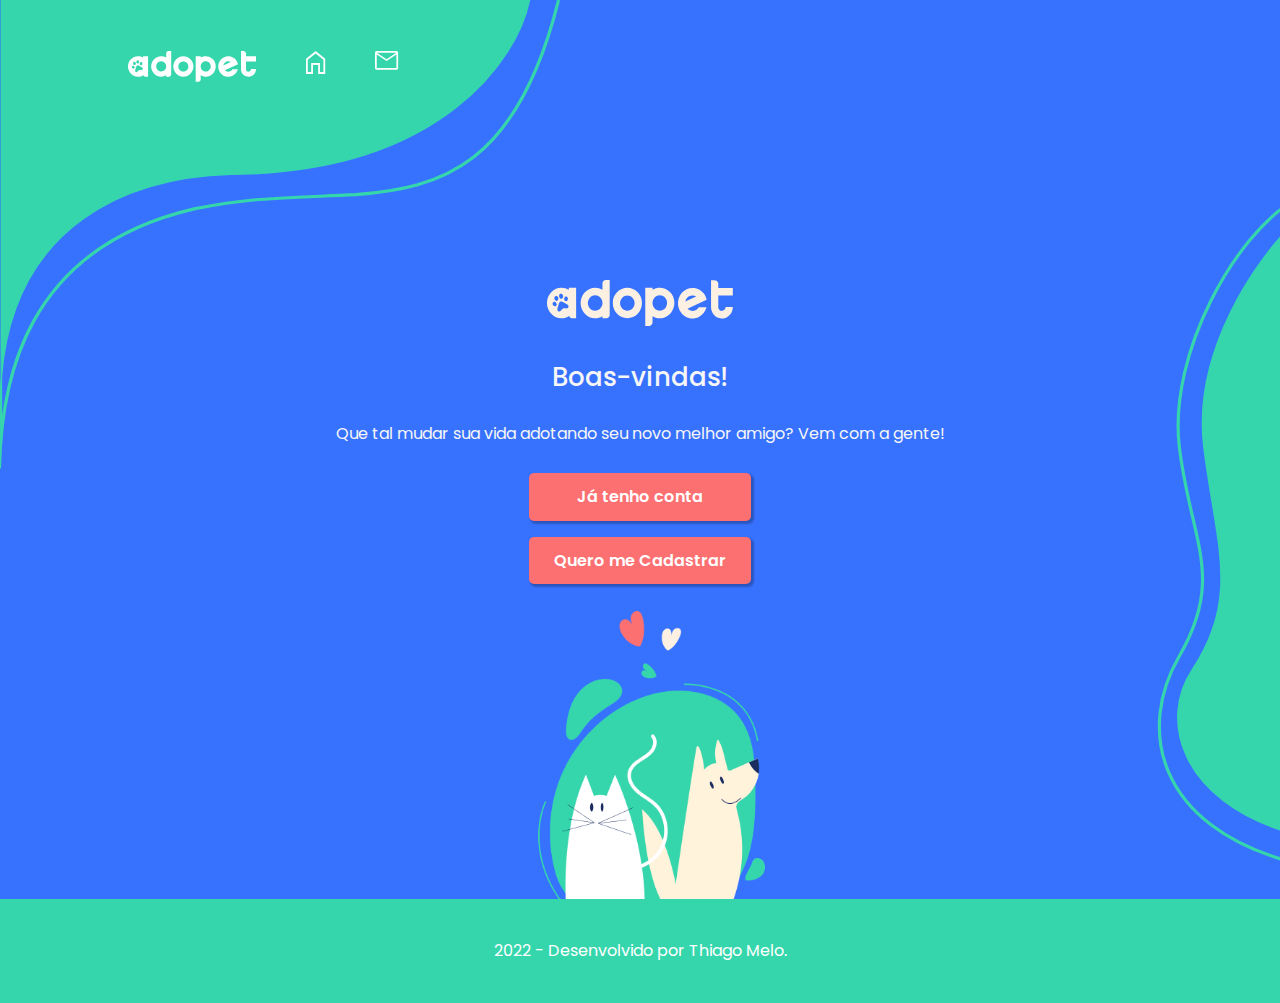
<file: index.html>
<!DOCTYPE html>
    <html lang="pt-br">
    <head>
        <meta charset="UTF-8">
        <meta http-equiv="X-UA-Compatible" content="IE=edge">
        <meta name="viewport" content="width=device-width, initial-scale=1.0">
        <link rel="stylesheet" href="./assets/css/reset.css">
        <link rel="stylesheet" href="./assets/css/global.css">
        <link rel="stylesheet" href="./assets/css/home-page-styles.css">
        <link rel="stylesheet" href="./assets/css/components/footer.css">
        <link rel="stylesheet" href="./assets/css/components/header.css">
        <link rel="stylesheet" href="./assets/css/components/botoes.css">
        <link rel="icon" type="image.svg" href="./assets/img/icon/Logo.svg">
        <title>Adopet</title>
    </head>
    <body>
        <header class="adp-header">
            <nav class="adp-header__nav">
                <a href="index.html" class="adp-header__nav-logo">
                    <img src="./assets/img/icon/Logo-completa.svg" alt="">
                </a>
                <a href="./pages/home.html" class="adp-header__nav-item">
                    <img src="./assets/img/header/Casa.svg" alt="Página Home">
                </a>
                <a href="./pages/contato.html" class="adp-header__nav-item">
                    <img src="./assets/img/header/Mensagens.svg" alt="Mensagem">
                </a>
            </nav>

            <div class="adp-header__perfil">
                <a href="#" class="adp-header__perfil-item">
                    <img src="./assets/img/header/Usuário.png" alt="Usuário">
                </a>
            </div>
        </header>

        <main >
            <div class="adp-main">
                <img src="./assets/img/tela_inicial/Logo.svg" alt="Logo Adopet" class="adp-main__logo">
                <h1>Boas-vindas!</h1>
                <p>Que tal mudar sua vida adotando seu novo melhor amigo? Vem com a gente!</p>
            
                <div class="adp-main__container-botoes">
                    <a href="./pages/login.html" class="adp-botoes">Já tenho conta</a>
                    <a href="./pages/cadastro.html" class="adp-botoes">Quero me Cadastrar</a>
                </div>
            </div>
            <img src="./assets/img/tela_inicial/Ilustracao.png" alt="Ilustração cachorro e gato" class="adp-main__ilustracao">
        </main>

        <footer class="adp-footer">
            <p>2022 - Desenvolvido por Thiago Melo.</p>
        </footer>
    </body>
</html>
</file>
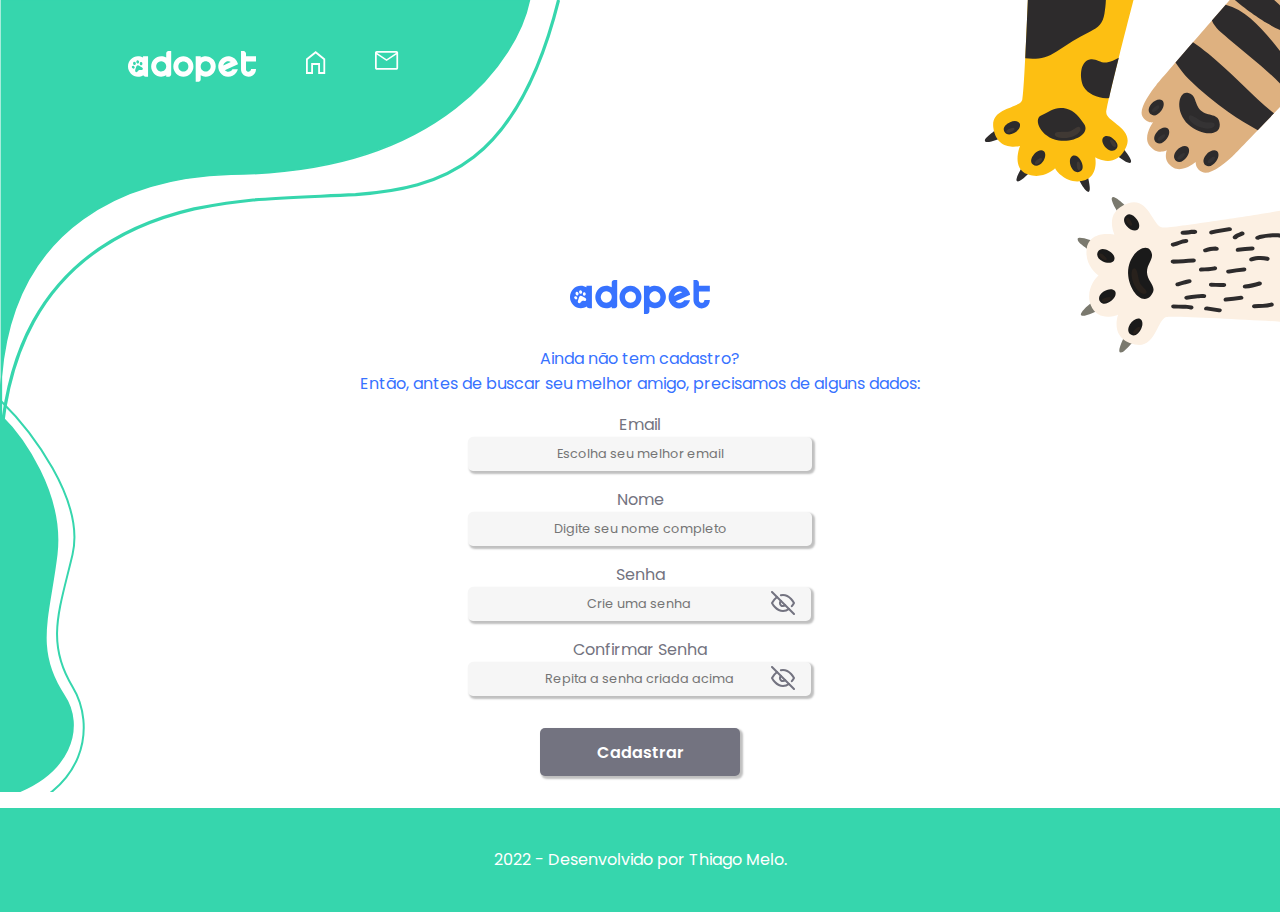
<file: pages/cadastro.html>
<!DOCTYPE html>
<html lang="pt-br">
    <head>
        <meta charset="UTF-8">
        <meta http-equiv="X-UA-Compatible" content="IE=edge">
        <meta name="viewport" content="width=device-width, initial-scale=1.0">
        <link rel="stylesheet" href="../assets/css/reset.css">
        <link rel="stylesheet" href="../assets/css/global.css">
        <link rel="stylesheet" href="../assets/css/cadastro-styles.css">
        <link rel="stylesheet" href="../assets/css/components/footer.css">
        <link rel="stylesheet" href="../assets/css/components/header.css">
        <link rel="stylesheet" href="../assets/css/components/botoes.css">
        <link rel="stylesheet" href="../assets/css/components/formulario.css">
        <link rel="icon" type="image.svg" href="../assets/img/icon/Logo.svg">
        <title>Adopet | Cadastro</title>
    </head>
    <body>
        <header class="adp-header">
            <nav class="adp-header__nav">
                <a href="index.html" class="adp-header__nav-logo">
                    <img src="../assets/img/icon/Logo-completa.svg" alt="">
                </a>
                <a href="../pages/home.html" class="adp-header__nav-item">
                    <img src="../assets/img/header/Casa.svg" alt="Página Home">
                </a>
                <a href="../pages/contato.html" class="adp-header__nav-item">
                    <img src="../assets/img/header/Mensagens.svg" alt="Mensagem">
                </a>
            </nav>

            <div class="adp-header__perfil">
                <a href="#" class="adp-header__perfil-item">
                    <img src="../assets/img/header/Usuário.png" alt="Usuário">
                </a>
            </div>
        </header>

        <main class="cad-main">
            <img src="../assets/img/tela_cadastro/Logo_-_azul.svg" alt="Logo adopet" class="cad-main__logo">
            <p>Ainda não tem cadastro?</p>
            <p class="cad-main__texto">Então, antes de buscar seu melhor amigo, precisamos de alguns dados:</p>

            <form class="form">
                <label for="email">Email</label>
                <input type="email" class="form-input" id="email" placeholder="Escolha seu melhor email" required>

                <label for="nome">Nome</label>
                <input type="text" class="form-input" id="nome" placeholder="Digite seu nome completo" required>

                <label for="senha">Senha</label>
                <div class="form-password">
                    <input type="password" class="form-input" id="senha" placeholder="Crie uma senha" required>
                    <img src="../assets/img/icon/eye-off.svg" alt="Ocultar/Exibir Senha" id="eye-senha" onclick="visualizadorSenha('#senha', '#eye-senha')">
                </div>
                
                <label for="conf-senha">Confirmar Senha</label>
                <div class="form-password">
                    <input type="password" class="form-input" id="conf-senha" placeholder="Repita a senha criada acima" required>
                    <img src="../assets/img/icon/eye-off.svg" alt="Ocultar/Exibir Senha" id="eye-conf-senha" onclick="visualizadorSenha('#conf-senha', '#eye-conf-senha')">
                </div>
                <p class="error" id="texto-erro">*As senhas não conferem.</p>

                <input type="submit" value="Cadastrar" class="adp-botoes form-botao">
            </form>
        </main>

        <footer class="adp-footer">
            <p>2022 - Desenvolvido por Thiago Melo.</p>
        </footer>
        <script src="../assets/script/password.js"></script>
        <script src="../assets/script/cadastrar.js"></script>
    </body>
</html>
</file>
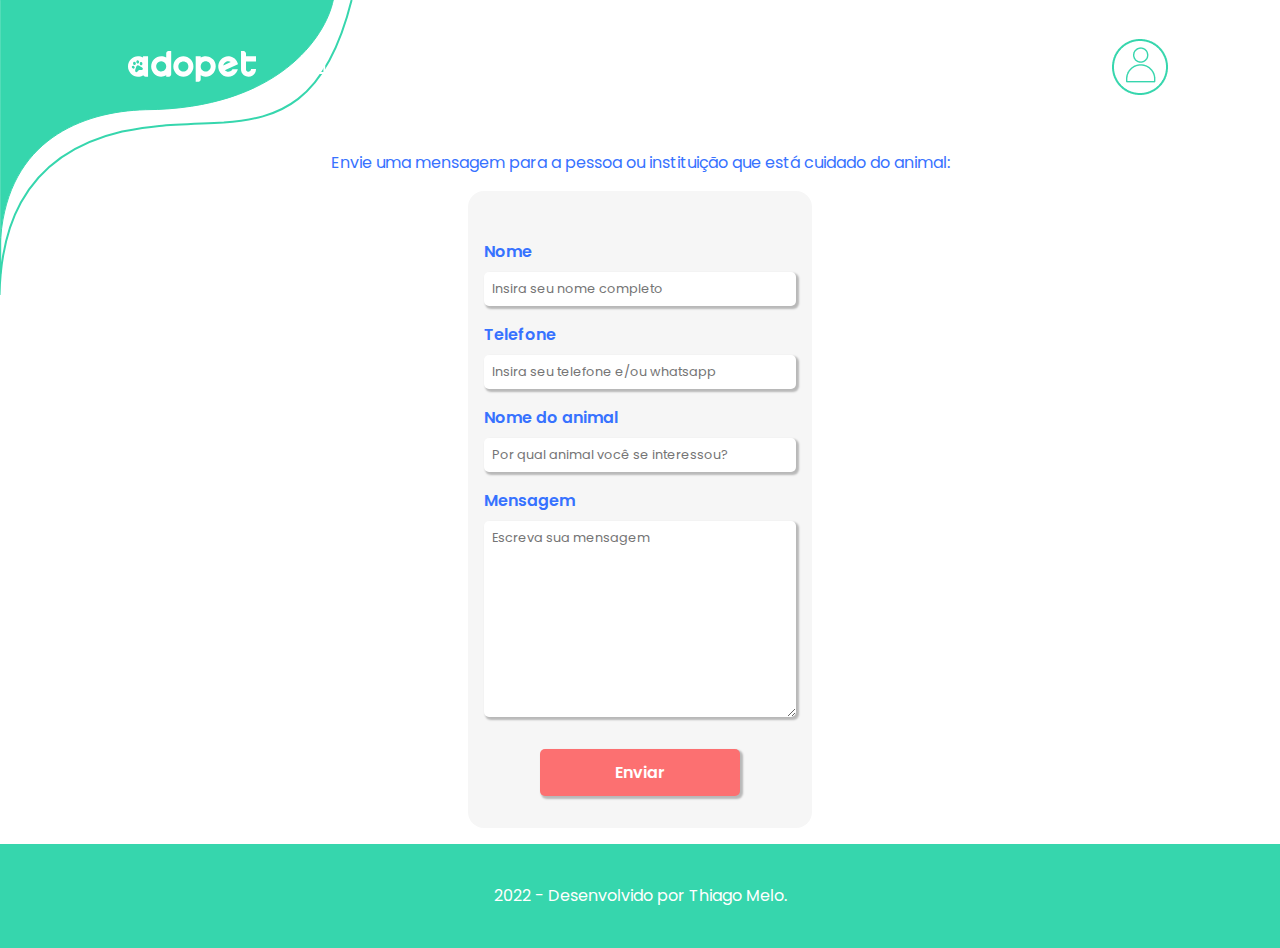
<file: pages/contato.html>
<!DOCTYPE html>
    <html lang="pt-br">
    <head>
        <meta charset="UTF-8">
        <meta http-equiv="X-UA-Compatible" content="IE=edge">
        <meta name="viewport" content="width=device-width, initial-scale=1.0">
        <link rel="stylesheet" href="../assets/css/reset.css">
        <link rel="stylesheet" href="../assets/css/global.css">
        <link rel="stylesheet" href="../assets/css/components/footer.css">
        <link rel="stylesheet" href="../assets/css/components/header.css">
        <link rel="stylesheet" href="../assets/css/contato-styles.css">
        <link rel="stylesheet" href="../assets/css/components/botoes.css">
        <link rel="stylesheet" href="../assets/css/components/formulario.css">
        <link rel="stylesheet" href="../assets/css/components/form-contato.css">
        <link rel="icon" type="image.svg" href="../assets/img/icon/Logo.svg">
        <title>Adopet | Contato</title>
    </head>
    <body>
        <header class="adp-header">
            <nav class="adp-header__nav">
                <a href="index.html" class="adp-header__nav-logo">
                    <img src="../assets/img/icon/Logo-completa.svg" alt="">
                </a>
                <a href="../pages/home.html" class="adp-header__nav-item">
                    <img src="../assets/img/header/Casa.svg" alt="Página Home">
                </a>
                <a href="#" class="adp-header__nav-item">
                    <img src="../assets/img/header/Mensagens.svg" alt="Mensagem">
                </a>
            </nav>

            <div class="adp-header__perfil">
                <a href="#" class="adp-header__perfil-item">
                    <img src="../assets/img/header/Usuário.png" alt="Usuário">
                </a>
            </div>
        </header>
        <main class="contato-main">
            <p>Envie uma mensagem para a pessoa ou instituição que está cuidado do animal:</p>
            <form class="form form-contato">
                <label for="nome">Nome</label>
                <input type="text" class="form-input" id="nome" placeholder="Insira seu nome completo" required>

                <label for="telefone">Telefone</label>
                <input type="tel" class="form-input" id="telefone" placeholder="Insira seu telefone e/ou whatsapp" required>

                <label for="nome-animal">Nome do animal</label>
                <input type="text" class="form-input" id="nome-animal" placeholder="Por qual animal você se interessou?" required>

                <label for="mensagem">Mensagem</label>
                <textarea class="form-input" id="mensagem" cols="30" rows="10" placeholder="Escreva sua mensagem"></textarea>

                <input type="submit" value="Enviar" class="adp-botoes form-botao">
            </form>
        </main>
        <footer class="adp-footer">
            <p>2022 - Desenvolvido por Thiago Melo.</p>
        </footer>
    </body>
</html>
</file>
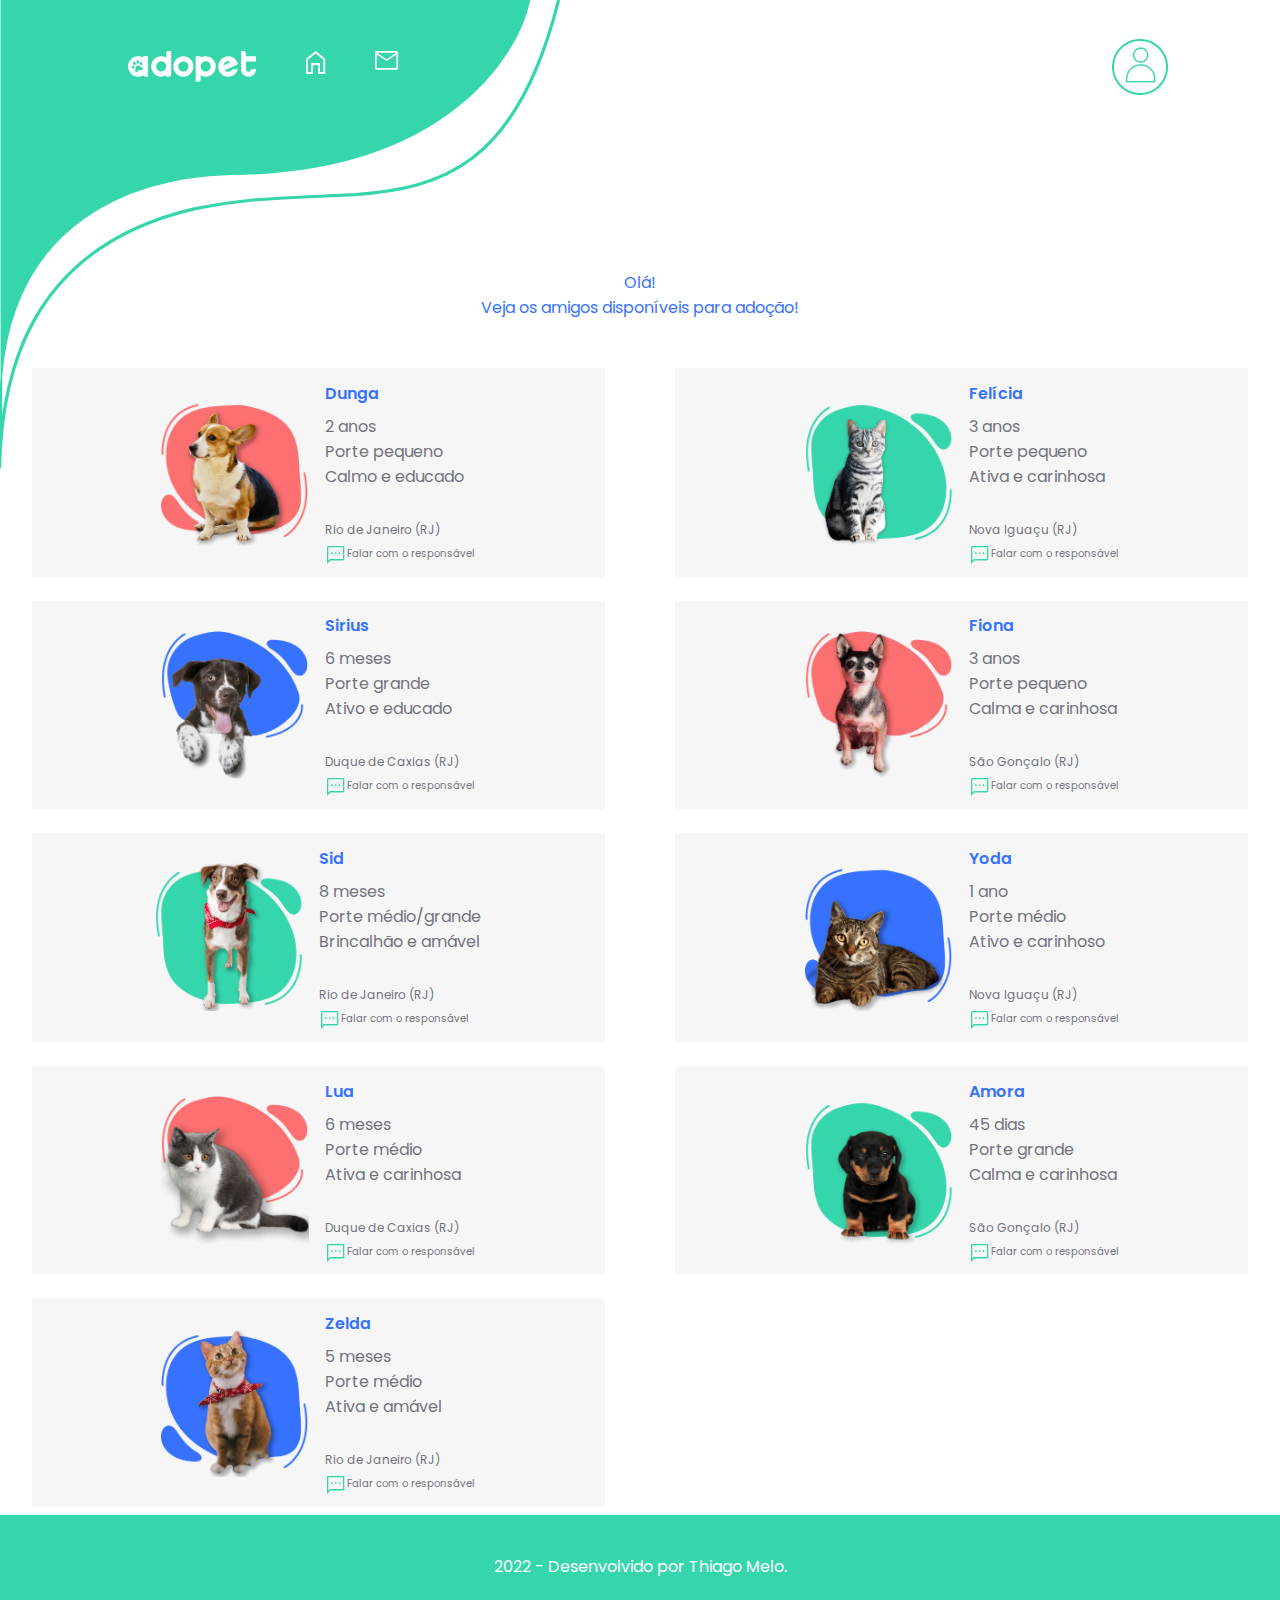
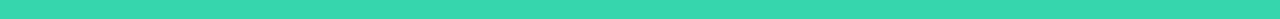
<file: pages/home.html>
<!DOCTYPE html>
    <html lang="pt-br">
    <head>
        <meta charset="UTF-8">
        <meta http-equiv="X-UA-Compatible" content="IE=edge">
        <meta name="viewport" content="width=device-width, initial-scale=1.0">
        <link rel="stylesheet" href="../assets/css/reset.css">
        <link rel="stylesheet" href="../assets/css/global.css">
        <link rel="stylesheet" href="../assets/css/components/header.css">
        <link rel="stylesheet" href="../assets/css/home-styles.css">
        <link rel="stylesheet" href="../assets/css/components/footer.css">
        <link rel="stylesheet" href="../assets/css/components/botoes.css">
        <link rel="stylesheet" href="../assets/css/components/formulario.css">
        <link rel="stylesheet" href="../assets/css/components/animais.css">
        <link rel="icon" type="image.svg" href="../assets/img/icon/Logo.svg">
        <title>Adopet | Home</title>
    </head>
    <body>
        <header class="adp-header">
            <nav class="adp-header__nav">
                <a href="index.html" class="adp-header__nav-logo">
                    <img src="../assets/img/icon/Logo-completa.svg" alt="">
                </a>
                <a href="../pages/home.html" class="adp-header__nav-item">
                    <img src="../assets/img/header/Casa.svg" alt="Página Home">
                </a>
                <a href="../pages/contato.html" class="adp-header__nav-item">
                    <img src="../assets/img/header/Mensagens.svg" alt="Mensagem">
                </a>
            </nav>

            <div class="adp-header__perfil">
                <a href="#" class="adp-header__perfil-item">
                    <img src="../assets/img/header/Usuário.png" alt="Usuário">
                </a>
            </div>
        </header>
        <main class="home-main">
            <p>Olá! <br class="pularlinha"> Veja os amigos disponíveis para adoção!</p>
        </main>

        <section class="home-animais">
            <div class="home-animal">
                <img src="../assets/img/animais/Animais_-_Dunga.png" alt="Foto Cachorro Dunga" class="home-animal__img">
                <div class="home-animal__info">
                    <div>
                        <h4>Dunga</h4>
                        <p class="home-animal__info-geral">2 anos</p>
                        <p class="home-animal__info-geral">Porte pequeno</p>
                        <p class="home-animal__info-geral">Calmo e educado</p>
                    </div>
                    <div class="home-animal__info-responsavel">
                        <p>Rio de Janeiro (RJ)</p>
                        <a href="#">Falar com o responsável</a>
                    </div>
                </div>
            </div>

            <div class="home-animal">
                <img src="../assets/img/animais/Animais_-_Felícia.png" alt="Foto Gato Felícia" class="home-animal__img">
                <div class="home-animal__info">
                    <div>
                        <h4>Felícia</h4>
                        <p class="home-animal__info-geral">3 anos</p>
                        <p class="home-animal__info-geral">Porte pequeno</p>
                        <p class="home-animal__info-geral">Ativa e carinhosa</p>
                    </div>
                    <div class="home-animal__info-responsavel">
                        <p>Nova Iguaçu (RJ)</p>
                        <a href="#">Falar com o responsável</a>
                    </div>
                </div>
            </div>

            <div class="home-animal">
                <img src="../assets/img/animais/Animais_-_Sirius.png" alt="Foto Cachorro Sirius" class="home-animal__img">
                <div class="home-animal__info">
                    <div>
                        <h4>Sirius</h4>
                        <p class="home-animal__info-geral">6 meses</p>
                        <p class="home-animal__info-geral">Porte grande</p>
                        <p class="home-animal__info-geral">Ativo e educado</p>
                    </div>
                    <div class="home-animal__info-responsavel">
                        <p>Duque de Caxias (RJ)</p>
                        <a href="#">Falar com o responsável</a>
                    </div>
                </div>
            </div>

            <div class="home-animal">
                <img src="../assets/img/animais/Animais_-_Fiona.png" alt="Foto Cachorra Fiona" class="home-animal__img">
                <div class="home-animal__info">
                    <div>
                        <h4>Fiona</h4>
                        <p class="home-animal__info-geral">3 anos</p>
                        <p class="home-animal__info-geral">Porte pequeno</p>
                        <p class="home-animal__info-geral">Calma e carinhosa</p>
                    </div>
                    <div class="home-animal__info-responsavel">
                        <p>São Gonçalo (RJ)</p>
                        <a href="#">Falar com o responsável</a>
                    </div>
                </div>
            </div>

            <div class="home-animal">
                <img src="../assets/img/animais/Animais_-_Sid.png" alt="Foto Cachorro Sid" class="home-animal__img">
                <div class="home-animal__info">
                    <div>
                        <h4>Sid</h4>
                        <p class="home-animal__info-geral">8 meses</p>
                        <p class="home-animal__info-geral">Porte médio/grande</p>
                        <p class="home-animal__info-geral">Brincalhão e amável</p>
                    </div>
                    <div class="home-animal__info-responsavel">
                        <p>Rio de Janeiro (RJ)</p>
                        <a href="#">Falar com o responsável</a>
                    </div>
                </div>
            </div>

            <div class="home-animal">
                <img src="../assets/img/animais/Animais_-_Yoda.png" alt="Foto gato Yoda" class="home-animal__img">
                <div class="home-animal__info">
                    <div>
                        <h4>Yoda</h4>
                        <p class="home-animal__info-geral">1 ano</p>
                        <p class="home-animal__info-geral">Porte médio</p>
                        <p class="home-animal__info-geral">Ativo e carinhoso</p>
                    </div>
                    <div class="home-animal__info-responsavel">
                        <p>Nova Iguaçu (RJ)</p>
                        <a href="#">Falar com o responsável</a>
                    </div>
                </div>
            </div>

            <div class="home-animal">
                <img src="../assets/img/animais/Animais_-_Lua.png" alt="Foto gata Lua" class="home-animal__img">
                <div class="home-animal__info">
                    <div>
                        <h4>Lua</h4>
                        <p class="home-animal__info-geral">6 meses</p>
                        <p class="home-animal__info-geral">Porte médio</p>
                        <p class="home-animal__info-geral">Ativa e carinhosa</p>
                    </div>
                    <div class="home-animal__info-responsavel">
                        <p>Duque de Caxias (RJ)</p>
                        <a href="#">Falar com o responsável</a>
                    </div>
                </div>
            </div>

            <div class="home-animal">
                <img src="../assets/img/animais/Animais_-_Amora.png" alt="Foto cachorra Amora" class="home-animal__img">
                <div class="home-animal__info">
                    <div>
                        <h4>Amora</h4>
                        <p class="home-animal__info-geral">45 dias</p>
                        <p class="home-animal__info-geral">Porte grande</p>
                        <p class="home-animal__info-geral">Calma e carinhosa</p>
                    </div>
                    <div class="home-animal__info-responsavel">
                        <p>São Gonçalo (RJ)</p>
                        <a href="#">Falar com o responsável</a>
                    </div>
                </div>
            </div>

            <div class="home-animal">
                <img src="../assets/img/animais/Animais_-_Zelda.png" alt="Foto gata Zelda" class="home-animal__img">
                <div class="home-animal__info">
                    <div>
                        <h4>Zelda</h4>
                        <p class="home-animal__info-geral">5 meses</p>
                        <p class="home-animal__info-geral">Porte médio</p>
                        <p class="home-animal__info-geral">Ativa e amável</p>
                    </div>
                    <div class="home-animal__info-responsavel">
                        <p>Rio de Janeiro (RJ)</p>
                        <a href="#">Falar com o responsável</a>
                    </div>
                </div>
            </div>
        </section>

        <footer class="adp-footer">
            <p>2022 - Desenvolvido por Thiago Melo.</p>
        </footer>
    </body>
</html>
</file>
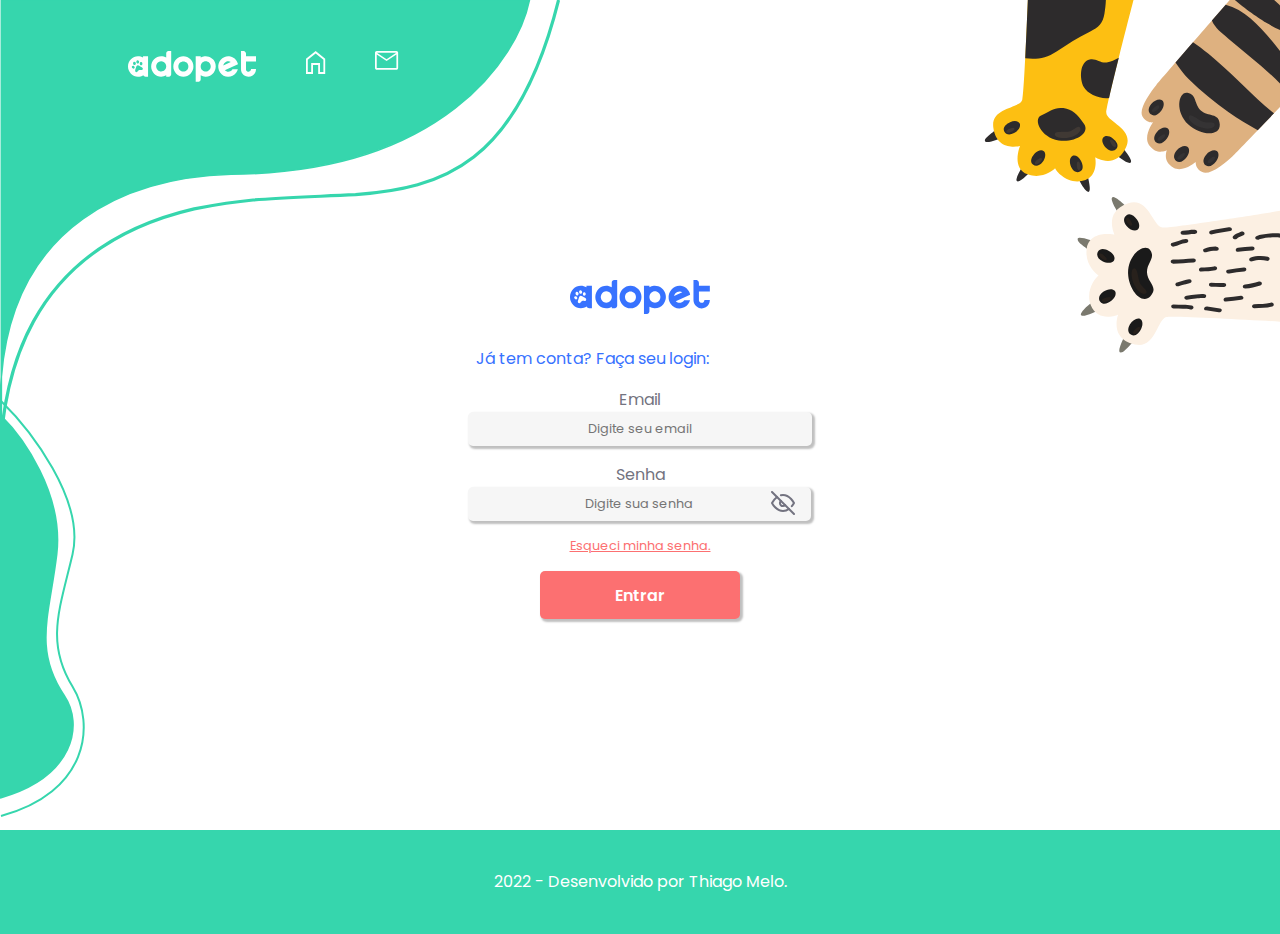
<file: pages/login.html>
<!DOCTYPE html>
    <html lang="pt-br">
    <head>
        <meta charset="UTF-8">
        <meta http-equiv="X-UA-Compatible" content="IE=edge">
        <meta name="viewport" content="width=device-width, initial-scale=1.0">
        <link rel="stylesheet" href="../assets/css/reset.css">
        <link rel="stylesheet" href="../assets/css/global.css">
        <link rel="stylesheet" href="../assets/css/login-styles.css">
        <link rel="stylesheet" href="../assets/css/components/footer.css">
        <link rel="stylesheet" href="../assets/css/components/header.css">
        <link rel="stylesheet" href="../assets/css/components/botoes.css">
        <link rel="stylesheet" href="../assets/css/components/formulario.css">
        <link rel="icon" type="image.svg" href="../assets/img/icon/Logo.svg">
        <title>Adopet | Login</title>
    </head>
    <body>
        <header class="adp-header">
            <nav class="adp-header__nav">
                <a href="index.html" class="adp-header__nav-logo">
                    <img src="../assets/img/icon/Logo-completa.svg" alt="">
                </a>
                <a href="../pages/home.html" class="adp-header__nav-item">
                    <img src="../assets/img/header/Casa.svg" alt="Página Home">
                </a>
                <a href="../pages/contato.html" class="adp-header__nav-item">
                    <img src="../assets/img/header/Mensagens.svg" alt="Mensagem">
                </a>
            </nav>

            <div class="adp-header__perfil">
                <a href="#" class="adp-header__perfil-item">
                    <img src="../assets/img/header/Usuário.png" alt="Usuário">
                </a>
            </div>
        </header>

        <main class="login-main">
            <img src="../assets/img/tela_cadastro/Logo_-_azul.svg" alt="Logo adopet" class="login-main__logo">
            <p>Já tem conta? Faça seu login:</p>

            <form class="form">
                <label for="email">Email</label>
                <input type="email" class="form-input" id="email" placeholder="Digite seu email" required>

                <label for="senha">Senha</label>
                <div class="form-password">
                    <input type="password" class="form-input" id="senha" placeholder="Digite sua senha" required>
                    <img src="../assets/img/icon/eye-off.svg" alt="Ocultar/Exibir Senha" id="eye-senha" onclick="visualizadorSenha('#senha', '#eye-senha')">
                </div>

                <a href="#" class="form-senha">Esqueci minha senha.</a>

                <input type="submit" value="Entrar" class="adp-botoes form-botao">
            </form>
        </main>

        <footer class="adp-footer">
            <p>2022 - Desenvolvido por Thiago Melo.</p>
        </footer>


        <script src="../assets/script/password.js"></script>
    </body>
</html>
</file>
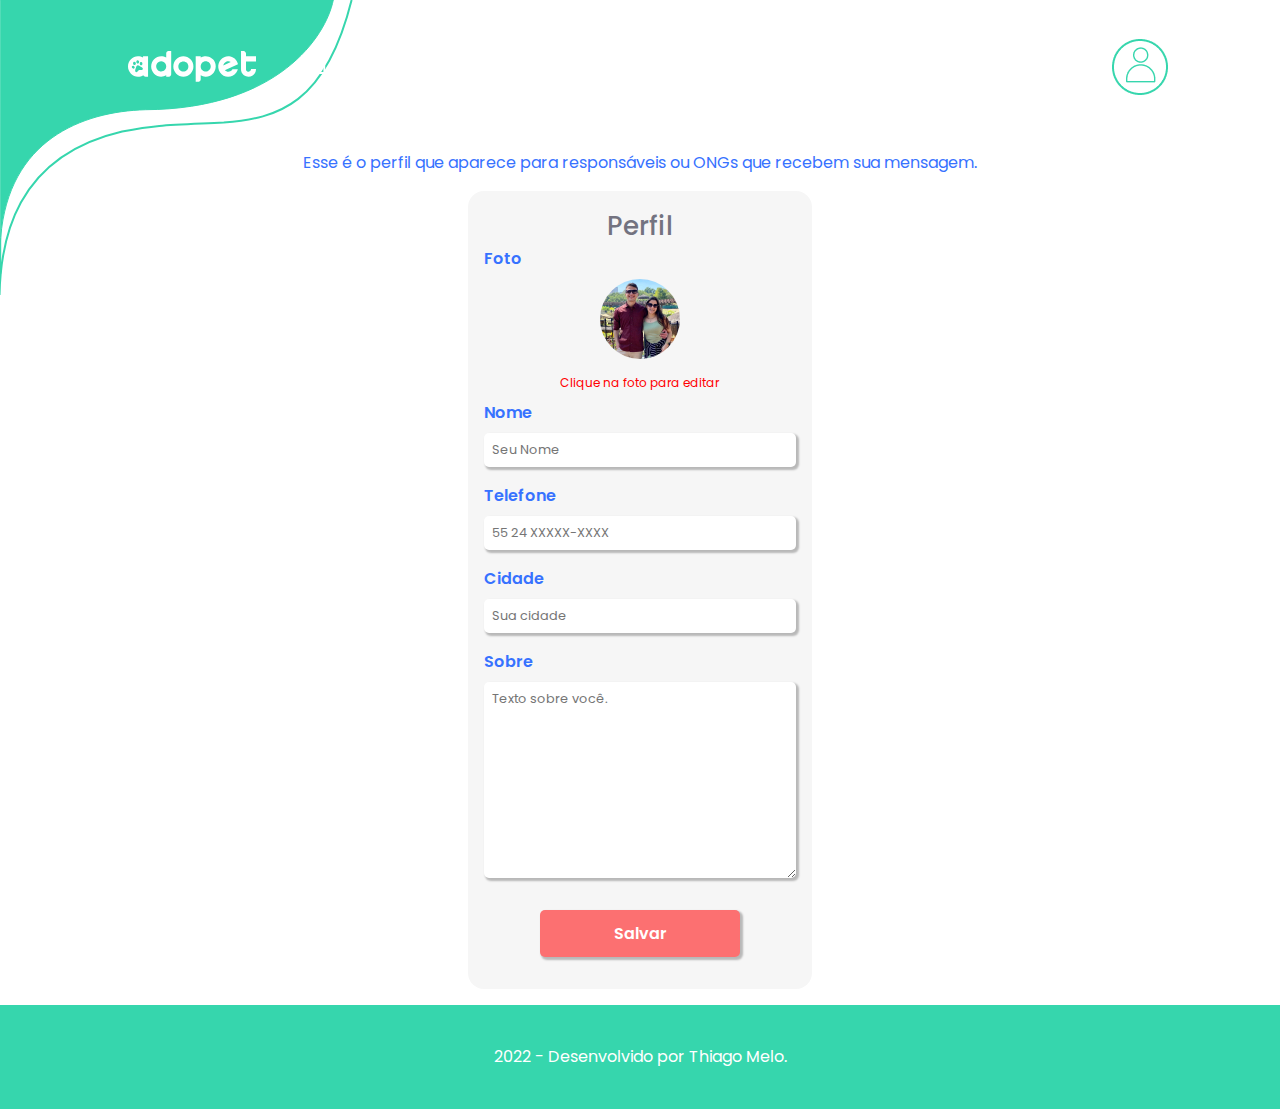
<file: pages/perfil.html>
<!DOCTYPE html>
    <html lang="pt-br">
    <head>
        <meta charset="UTF-8">
        <meta http-equiv="X-UA-Compatible" content="IE=edge">
        <meta name="viewport" content="width=device-width, initial-scale=1.0">
        <link rel="stylesheet" href="../assets/css/reset.css">
        <link rel="stylesheet" href="../assets/css/global.css">
        <link rel="stylesheet" href="../assets/css/components/footer.css">
        <link rel="stylesheet" href="../assets/css/components/header.css">
        <link rel="stylesheet" href="../assets/css/contato-styles.css">
        <link rel="stylesheet" href="../assets/css/components/botoes.css">
        <link rel="stylesheet" href="../assets/css/components/formulario.css">
        <link rel="stylesheet" href="../assets/css/components/form-contato.css">
        <link rel="stylesheet" href="../assets/css/perfil-styles.css">
        <link rel="icon" type="image.svg" href="../assets/img/icon/Logo.svg">
        <title>Adopet | Perfil</title>
    </head>
    <body>
        <header class="adp-header">
            <nav class="adp-header__nav">
                <a href="index.html" class="adp-header__nav-logo">
                    <img src="../assets/img/icon/Logo-completa.svg" alt="">
                </a>
                <a href="../pages/home.html" class="adp-header__nav-item">
                    <img src="../assets/img/header/Casa.svg" alt="Página Home">
                </a>
                <a href="#" class="adp-header__nav-item">
                    <img src="../assets/img/header/Mensagens.svg" alt="Mensagem">
                </a>
            </nav>

            <div class="adp-header__perfil">
                <a href="../pages/perfil.html" class="adp-header__perfil-item">
                    <img src="../assets/img/header/Usuário.png" alt="Usuário">
                </a>
            </div>
        </header>
        <main class="contato-main">
            <p>Esse é o perfil que aparece para responsáveis ou ONGs que recebem sua mensagem.</p>
            <form class="form form-contato">
                <h1>Perfil</h1>
                <label>Foto</label>
                <div>
                    <img src="../assets/img/foto.jpg" alt="" class="foto-perfil">
                    <p id="editar-foto-perfil">Clique na foto para editar</p>
                </div>

                <label for="Nome">Nome</label>
                <input type="text" class="form-input" id="nome" placeholder="Seu Nome" required>

                <label for="telefone">Telefone</label>
                <input type="tel" class="form-input" id="telefone" placeholder="55 24 XXXXX-XXXX" required>

                <label for="cidade">Cidade</label>
                <input type="text" class="form-input" id="cidade" placeholder="Sua cidade" required>

                <label for="sobre">Sobre</label>
                <textarea class="form-input" id="sobre" cols="30" rows="10" placeholder="Texto sobre você."></textarea>

                <input type="submit" value="Salvar" class="adp-botoes form-botao">
            </form>
        </main>
        <footer class="adp-footer">
            <p>2022 - Desenvolvido por Thiago Melo.</p>
        </footer>
        <script src="../assets/script/editar-perfil.js"></script>
    </body>
</html>
</file>
<file: assets/css/global.css>
@import url('https://fonts.googleapis.com/css2?family=IBM+Plex+Sans:wght@500&family=Poppins:wght@400;500;600&display=swap');

:root{
    --Azul: #3772FF;
    --Verde: #36D6AD;
    --Coral: #FC7071;
    --Creme: #FCF0E3;
    --Cinza:#737380;
    --Cinza-Claro: #BCBCBC;
    --Cinza-Fundos: #F6F6F6;
}

h1{
    font-family: "Poppins", sans-serif;
    font-size: 1.625rem;
    font-weight: 500;
}

h2{
    font-family: "Poppins", sans-serif;
    font-weight: 500;
}

h3{
    font-family: "IBM Plex Sans", sans-serif;
    font-weight: 500;
}

h4{
    font-family: "Poppins", sans-serif;
    font-weight: 600;
}

p{
    font-family: "Poppins", sans-serif;
    font-weight: 400;  
}
</file>
<file: assets/css/home-page-styles.css>
body{
    background-color: var(--Azul);

    background-image: url(../img/splash/topo.svg);
    background-position: top 0 left;
    background-repeat: no-repeat;
}

main{
    background-image: url(../img/splash/meio.svg);
    background-position: top 5rem right;
    background-repeat: no-repeat;
}

.adp-main{
    margin: 0 auto;
    display: flex;
    align-items: center;
    flex-direction: column;
}

.adp-main p{
    width: 70%;
}

.adp-main__logo{
    text-align: center;
    height: 2.875rem;
    margin-top: 3rem;
    margin-bottom: 2rem;
}

.adp-main h1{
    text-align: center;
    color: #F6F6F6;
    margin-bottom: 1.5rem;
}

.adp-main p{
    text-align: center;
    color: #F6F6F6;
}


.adp-main__container-botoes{
    display: flex;
    flex-direction: column;
    align-items: center;
    margin: 1.7rem auto;
}

.adp-main__ilustracao{
    max-width: 250px;
    display: block;
    margin: 0px auto;
    margin-bottom: -1.5rem;
}

@media screen and (min-width: 768px){
   main{
        background-size: 134.45px 664px;
   }

   .adp-main__logo{
        margin-top: 10rem;
    }
}
</file>
<file: assets/css/components/footer.css>
.adp-footer{
    height: 104px;
    width: 100vw;
    background-color: var(--Verde);

    position: absolute;
    z-index: 1;

    text-align: center;
    color: white;
}

.adp-footer p{
    padding: 39px 0;
}
</file>
<file: assets/css/components/header.css>
.adp-header{
    height: 100px;
    width: 80%;
    margin: 20px auto auto auto;
    display: flex;
    justify-content: space-between;
    align-items: center;
}

.adp-header__nav-logo{
    margin-right: 50px;
    display: none;
}

.adp-header__nav-item{
    width: 19.2px;
    margin-right: 50px;
}

.adp-header__perfil-item{
    width: 40px;
    display: none;
}


.adp-header__nav{
    display: flex;
}

@media screen and (min-width: 768px){
    body{
        background-size: 560.97px 470px;
    }

    .adp-header__nav-logo{
        display: inline-block;
    }
}
</file>
<file: assets/css/components/botoes.css>
.adp-botoes{
    text-align: center;

    background-color: var(--Coral);
    box-shadow: 2px 2px 2px 1px rgba(0, 0, 0, 0.25);

    width: 200px;

    font-weight: 600;
    color: white;
    border-radius: 5px;

    margin-top: 1rem;
    padding: .7rem;
}

.adp-botoes:hover{
    background-color: #FF9D9E;
}

.adp-botoes:first-child{
    margin-top: 0;
}

.botoes-desabilitado{
    background-color: var(--Cinza);
}
</file>
<file: assets/css/cadastro-styles.css>
body{
    background: url(../img/Patas.svg), url(../img/splash/topo.svg);
    background-repeat: no-repeat;
    background-position: top 0 right, top 0 left;
}

main{
    background: url(../img/splash/meio-2.svg);
    background-repeat: no-repeat;
    background-position: top 7.5rem left;
}

.cad-main__logo{
    display: block;
    text-align: center;

    height: 2.1475rem;

    margin-top: 3rem;
    margin-bottom: 2rem;
    margin-left: auto;
    margin-right: auto;
}

.cad-main p{
    text-align: center;
    color: var(--Azul);

    margin: 0 auto 0 auto ;
    width: 90%;
}


@media screen and (min-width: 768px){
    body{
        background-size: 292px auto, 560.97px auto;
        background-position: top -10px right -120px, top 0 left;
    }

    .cad-main__logo{
        margin-top: 10rem;
    }
}
</file>
<file: assets/css/components/formulario.css>
.form{
    display: flex;
    flex-direction: column;
    text-align: center;
    color: var(--Cinza);

    max-width: 344px;

    margin: 1rem auto;
}

.form p{
    text-align: right;
    font-size: .75rem;
    color: red;
}

.error{
    display: none;
}

.form-input{
    background-color: var(--Cinza-Fundos);
    border-radius: 5px;
    font-size: .8rem;
    text-align: center;
    padding: .5rem;
    margin-bottom: 1rem;
    box-shadow: 2px 2px 2px 1px rgba(0, 0, 0, 0.25);
}

.form-botao{
    margin: 1rem auto;
}

.form-password{
    width: 95%;
    position: relative;
}

.form-password input{
    width: 100%;
}

.form-password img{
    position: absolute;
    top: .2rem;
    right: 0;
    cursor: pointer;
}

.form-senha{
    text-decoration: underline;
    font-size: .8rem;
    color: var(--Coral);
}

@media screen and (min-width: 768px){
    .form{
        width: 344px;
    }
}
</file>
<file: assets/css/contato-styles.css>
body{
    background: url(../img/splash/topo.svg);
    background-repeat: no-repeat;
    background-position: top 0 left;
}

.adp-header__perfil-item{
    display: block;
}

.contato-main p{
    text-align: center;
    color: var(--Azul);

    margin-top: 30px;
    margin-left: 20%;
    margin-right: 20%;
    margin-bottom: .5rem;
    width: 60%;
}
</file>
<file: assets/css/components/form-contato.css>
.form-contato{
    background-color: var(--Cinza-Fundos);
    padding: 1rem;
    border-radius: 1rem;
    max-width: 312px;
}

.form-input{
    background-color: white;
    text-align: left;
}

label{
    color: var(--Azul);
    text-align: left;
    font-weight: 600;
    margin-bottom: .5rem;
}

label:first-child{
    margin-top: 2rem;
}
</file>
<file: assets/css/home-styles.css>
body{
    background: url(../img/splash/topo.svg);
    background-repeat: no-repeat;
    background-position: top 0 left;
}

.adp-header__perfil-item{
    display: block;
}

.home-main p{
    text-align: center;
    color: var(--Azul);

    margin-top: 30px;
    margin-left: 20%;
    margin-right: 20%;
    margin-bottom: 2rem;
    width: 60%;
}

.pularlinha{
    display: none;
}

@media screen and (min-width: 768px){
    body{
        background-size: 560.97px 470px;
    }

    .home-main p{
        margin-top: 150px;
    }

    .pularlinha{
        display: block;
    }
}
</file>
<file: assets/css/components/animais.css>
.home-animais{
    display: flex;
    flex-direction: column;
}

.home-animal{
    display: flex;
    align-items: center;
    justify-content: center;

    padding-top: 1rem;
    padding-bottom: 1rem;
    width: 100vw;

    margin-top: 1rem;

    background-color: var(--Cinza-Fundos);
}

.home-animal:first{
    margin-top: 0;
}


.home-animal__img{
    height: 148px;
    margin-right: .5rem;
}

.home-animal__info{
    margin-left: .5rem;
}

.home-animal__info h4{
    color: var(--Azul);
    margin-bottom: .5rem;
}

.home-animal__info-geral{
    color: var(--Cinza);
}

.home-animal__info-responsavel{
    margin-top: 2rem;
}

.home-animal__info-responsavel p{
    color: var(--Cinza);
    font-size: .75rem;
}

.home-animal__info-responsavel a{
    color: var(--Cinza);
    font-size: .625rem;
    position: relative;
    margin-left: 22px;
}


.home-animal__info-responsavel a::before{
    content: url("../../img/icon/ícone_mensagem.svg");
    width: 18px;
    margin-right: 18px;

    position: absolute;
    top: 0;
    left: -20px;
}

@media screen and (min-width: 768px){
    .home-animais{
        flex-direction: row;
        flex-wrap: wrap;
        justify-content: space-between;
        width: 95%;
        margin-left: 2.5%;
        margin-right: 2.5%;
    }

    .home-animal{
        max-width: 45%;
        margin-bottom: .5rem;
        padding:.8rem;
    }
}

@media screen and (min-width: 1440px){
    .home-animal{
        max-width: 30%;
        margin-bottom: .5rem;
        padding:.8rem;
    }
}
</file>
<file: assets/css/login-styles.css>
body{
    background: url(../img/Patas.svg), url(../img/splash/topo.svg);
    background-repeat: no-repeat;
    background-position: top 0 right, top 0 left;
    
}

main{
    background: url(../img/splash/meio-2.svg);
    background-repeat: no-repeat;
    background-position: top 7.5rem left;

    min-height: 550px;
}

.login-main__logo{
    display: block;
    text-align: center;

    height: 2.1475rem;

    margin-top: 3rem;
    margin-bottom: 2rem;
    margin-left: auto;
    margin-right: auto;
}

.login-main p{
    text-align: center;
    color: var(--Azul);

    margin: 0 auto auto 1rem;
    width: 90%;
}

@media screen and (min-width: 768px){
    body{
        background-size: 292px auto, 560.97px auto;
        background-position: top -10px right -120px, top 0 left;
    }

    .login-main__logo{
        margin-top: 10rem;
    }
}
</file>
<file: assets/css/perfil-styles.css>
.foto-perfil{
    width: 80px;
    border-radius: 50%;
}

#editar-foto-perfil{
    text-align: center;
    margin-top: .5rem;
}
</file>
